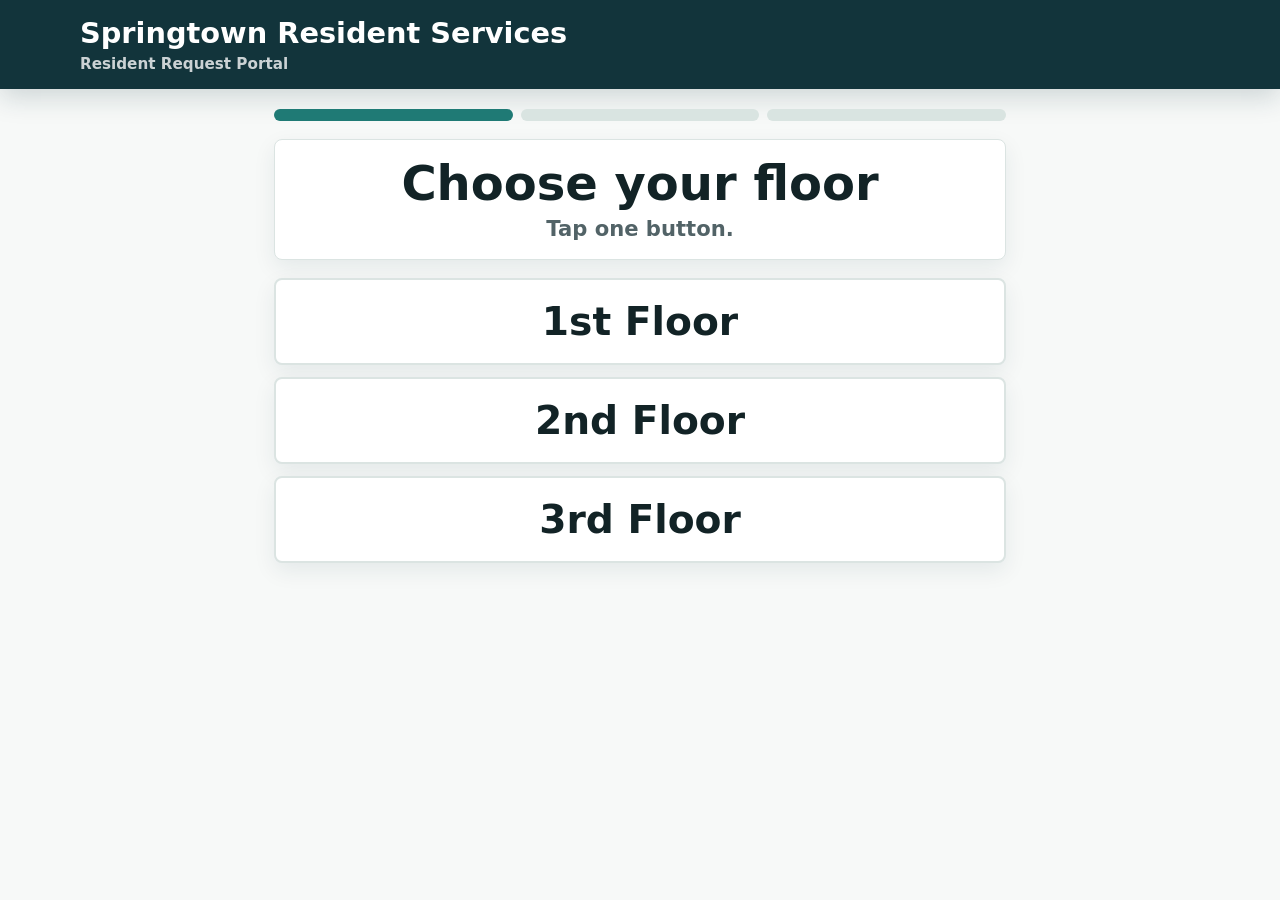
<file: resident-request-portal-pwa/index.html>
<!doctype html>
<html lang="en">
  <head>
    <meta charset="utf-8">
    <meta name="viewport" content="width=device-width, initial-scale=1">
    <meta name="theme-color" content="#12343B">
    <meta name="apple-mobile-web-app-capable" content="yes">
    <meta name="apple-mobile-web-app-title" content="aly request">
    <title>aly request</title>
    <link rel="manifest" href="manifest.webmanifest">
    <link rel="apple-touch-icon" href="apple-touch-icon.png">
    <link rel="icon" type="image/png" sizes="192x192" href="app-icon-192.png">
    <link rel="stylesheet" href="styles.css?v=20260702-icon-name">
  </head>
  <body>
    <div id="app"></div>
    <script src="config.js?v=20260702-icon-name"></script>
    <script src="app.js?v=20260702-icon-name"></script>
  </body>
</html>
</file>
<file: resident-request-portal-pwa/styles.css>
:root {
  --bg: #f7f9f8;
  --ink: #122326;
  --muted: #526367;
  --panel: #ffffff;
  --line: #dbe4e2;
  --navy: #12343b;
  --teal: #1f7a75;
  --teal-dark: #155b58;
  --coral: #e56b4e;
  --coral-dark: #b64632;
  --gold: #f4b942;
  --green: #2e7d50;
  --red: #b42318;
  --shadow: 0 14px 34px rgba(18, 52, 59, .12);
  --soft-shadow: 0 8px 22px rgba(18, 52, 59, .08);
  color-scheme: light;
  font-family: Inter, ui-sans-serif, system-ui, -apple-system, BlinkMacSystemFont, "Segoe UI", sans-serif;
}

* {
  box-sizing: border-box;
}

body {
  margin: 0;
  min-height: 100vh;
  background: var(--bg);
  color: var(--ink);
}

button,
input,
select,
textarea {
  font: inherit;
}

button {
  border: 0;
  cursor: pointer;
}

button:disabled {
  cursor: not-allowed;
  opacity: .62;
}

button:focus-visible,
input:focus-visible,
select:focus-visible,
textarea:focus-visible {
  outline: 4px solid rgba(31, 122, 117, .24);
  outline-offset: 3px;
}

.app-shell {
  min-height: 100vh;
}

.topbar {
  background: var(--navy);
  color: #fff;
  padding: 18px 18px 16px;
  box-shadow: 0 8px 26px rgba(18, 52, 59, .18);
}

.topbar-inner {
  width: min(1120px, 100%);
  margin: 0 auto;
  display: flex;
  align-items: center;
  justify-content: space-between;
  gap: 14px;
}

.brand h1 {
  margin: 0;
  font-size: clamp(1.24rem, 4vw, 1.8rem);
  line-height: 1.1;
  letter-spacing: 0;
}

.brand p {
  margin: 5px 0 0;
  color: rgba(255, 255, 255, .78);
  font-size: .95rem;
  font-weight: 650;
}

.top-actions {
  display: flex;
  align-items: center;
  gap: 10px;
  flex-wrap: wrap;
  justify-content: flex-end;
}

.main {
  width: min(1120px, 100%);
  margin: 0 auto;
  padding: 20px 14px 34px;
}

.resident-main {
  width: min(760px, 100%);
}

.screen {
  display: grid;
  gap: 18px;
}

.panel {
  background: var(--panel);
  border: 1px solid var(--line);
  border-radius: 8px;
  box-shadow: var(--soft-shadow);
  padding: 18px;
}

.step-panel {
  text-align: center;
}

.step-title {
  margin: 0;
  font-size: clamp(1.85rem, 7vw, 3rem);
  line-height: 1.05;
  letter-spacing: 0;
}

.step-subtitle {
  margin: 8px 0 0;
  color: var(--muted);
  font-size: clamp(1.08rem, 3.6vw, 1.32rem);
  font-weight: 700;
}

.progress {
  display: grid;
  grid-template-columns: repeat(3, 1fr);
  gap: 8px;
}

.progress span {
  min-height: 12px;
  border-radius: 999px;
  background: #d9e4e1;
}

.progress span.active {
  background: var(--teal);
}

.choice-grid {
  display: grid;
  grid-template-columns: repeat(2, minmax(0, 1fr));
  gap: 12px;
}

.floor-grid {
  grid-template-columns: 1fr;
}

.choice-button,
.primary-button,
.secondary-button,
.danger-button,
.icon-button {
  border-radius: 8px;
  font-weight: 850;
  line-height: 1.1;
  min-height: 58px;
}

.choice-button {
  background: var(--panel);
  border: 2px solid var(--line);
  color: var(--ink);
  padding: 20px 14px;
  font-size: clamp(1.4rem, 7vw, 2.45rem);
  box-shadow: var(--soft-shadow);
}

.choice-button:active,
.primary-button:active,
.secondary-button:active,
.danger-button:active {
  transform: translateY(1px);
}

.unit-button {
  min-height: 76px;
  font-size: clamp(1.55rem, 6vw, 2.15rem);
}

.request-box {
  display: grid;
  gap: 14px;
}

.spam-trap {
  position: absolute;
  left: -9999px;
  width: 1px;
  height: 1px;
  overflow: hidden;
}

.speak-button {
  min-height: 118px;
  background: #24a1b2;
  color: #fff;
  font-size: clamp(1.5rem, 6vw, 2.35rem);
  display: flex;
  align-items: center;
  justify-content: center;
  gap: 16px;
  text-transform: none;
}

.speak-button.listening {
  background: var(--red);
}

.mic-icon {
  width: clamp(46px, 10vw, 68px);
  height: clamp(46px, 10vw, 68px);
  border-radius: 999px;
  background: rgba(255, 255, 255, .18);
  display: inline-flex;
  align-items: center;
  justify-content: center;
  flex: 0 0 auto;
}

.mic-icon svg {
  width: 68%;
  height: 68%;
  fill: none;
  stroke: currentColor;
  stroke-width: 2.4;
  stroke-linecap: round;
  stroke-linejoin: round;
}

.speak-label {
  display: inline-block;
}

.speech-status {
  margin: -4px 0 0;
  color: var(--muted);
  font-size: 1rem;
  font-weight: 750;
  text-align: center;
}

label {
  display: grid;
  gap: 8px;
  color: var(--ink);
  font-size: 1.1rem;
  font-weight: 850;
}

textarea,
input,
select {
  width: 100%;
  border: 2px solid var(--line);
  border-radius: 8px;
  background: #fff;
  color: var(--ink);
  padding: 14px;
  font-size: 1.08rem;
}

textarea {
  min-height: 150px;
  resize: vertical;
  line-height: 1.45;
}

.request-textarea {
  min-height: 190px;
  font-size: 1.25rem;
}

.primary-button {
  background: var(--teal);
  color: #fff;
  padding: 16px 18px;
  font-size: 1.25rem;
}

.large-submit {
  min-height: 86px;
  font-size: clamp(1.55rem, 6vw, 2.4rem);
}

.form-error {
  margin: 0;
  color: var(--red);
  font-size: 1.05rem;
  font-weight: 800;
}

.secondary-button,
.icon-button {
  background: #fff;
  color: var(--navy);
  border: 2px solid var(--line);
  padding: 12px 16px;
}

.top-link {
  display: inline-flex;
  align-items: center;
  justify-content: center;
  text-decoration: none;
}

.danger-button {
  background: #fff;
  color: var(--red);
  border: 2px solid rgba(180, 35, 24, .32);
  padding: 12px 16px;
}

.back-row {
  display: flex;
  gap: 10px;
  flex-wrap: wrap;
}

.confirmation {
  min-height: 70vh;
  display: grid;
  place-items: center;
  text-align: center;
}

.confirmation .panel {
  width: min(620px, 100%);
  padding: clamp(24px, 7vw, 46px);
}

.confirmation h2 {
  margin: 0;
  font-size: clamp(2rem, 8vw, 3rem);
  line-height: 1.05;
}

.confirmation p {
  margin: 14px 0 0;
  color: var(--muted);
  font-size: clamp(1.15rem, 4vw, 1.45rem);
  font-weight: 750;
}

.admin-layout {
  display: grid;
  grid-template-columns: minmax(250px, 330px) 1fr;
  gap: 16px;
  align-items: start;
}

.stack {
  display: grid;
  gap: 12px;
}

.metric-grid {
  display: grid;
  grid-template-columns: repeat(2, minmax(0, 1fr));
  gap: 10px;
}

.metric {
  background: #fff;
  border: 1px solid var(--line);
  border-radius: 8px;
  padding: 14px;
}

.metric strong {
  display: block;
  font-size: 2rem;
  line-height: 1;
}

.metric span {
  display: block;
  margin-top: 4px;
  color: var(--muted);
  font-weight: 800;
}

.toolbar {
  display: grid;
  gap: 10px;
}

.settings-grid {
  display: grid;
  gap: 12px;
}

.settings-title {
  margin: 0;
  font-size: 1.35rem;
  line-height: 1.15;
  letter-spacing: 0;
}

.inbox-tabs {
  display: grid;
  grid-template-columns: repeat(5, minmax(0, 1fr));
  gap: 8px;
}

.inbox-tab {
  min-height: 54px;
  border: 2px solid var(--line);
  border-radius: 8px;
  background: #fff;
  color: var(--navy);
  padding: 10px;
  font-size: .95rem;
  font-weight: 850;
  line-height: 1.1;
}

.inbox-tab.active {
  background: var(--navy);
  border-color: var(--navy);
  color: #fff;
}

.toolbar label {
  width: 100%;
  font-size: .9rem;
}

.request-list {
  display: grid;
  gap: 12px;
}

.request-card {
  background: #fff;
  border: 1px solid var(--line);
  border-left: 8px solid var(--teal);
  border-radius: 8px;
  box-shadow: var(--soft-shadow);
  padding: 14px;
}

.request-card.urgent {
  border-left-color: var(--coral);
}

.request-card.emergency {
  border-left-color: var(--red);
}

.request-head {
  display: flex;
  justify-content: space-between;
  gap: 12px;
  align-items: flex-start;
}

.request-head h3 {
  margin: 0;
  font-size: 1.25rem;
}

.request-time {
  margin-top: 4px;
  color: var(--muted);
  font-weight: 700;
}

.badge-row {
  display: flex;
  flex-wrap: wrap;
  gap: 8px;
  margin: 12px 0;
}

.badge {
  display: inline-flex;
  align-items: center;
  min-height: 32px;
  border-radius: 999px;
  padding: 6px 10px;
  background: #edf4f2;
  color: var(--navy);
  font-size: .88rem;
  font-weight: 850;
}

.badge.warning {
  background: #fff1d0;
  color: #6c4600;
}

.badge.route {
  background: #e5f3ff;
  color: #154c72;
}

.badge.danger {
  background: #ffe1dd;
  color: var(--red);
}

.request-card p {
  margin: 8px 0;
  line-height: 1.45;
}

.field-grid {
  display: grid;
  grid-template-columns: repeat(2, minmax(0, 1fr));
  gap: 10px;
  margin-top: 12px;
}

.password-row {
  display: grid;
  grid-template-columns: 1fr auto;
  gap: 8px;
  align-items: stretch;
}

.compact-button {
  min-height: 54px;
  padding-inline: 14px;
}

.full {
  grid-column: 1 / -1;
}

.empty {
  text-align: center;
  color: var(--muted);
  font-weight: 800;
  padding: 30px 10px;
}

.notice {
  border-left: 6px solid var(--gold);
  background: #fff8e7;
  color: #4f3900;
}

.small-text {
  color: var(--muted);
  font-size: .92rem;
  font-weight: 700;
}

.resource-summary {
  color: var(--navy);
  cursor: pointer;
  font-size: 1.05rem;
  font-weight: 900;
}

.resource-tools {
  display: grid;
  gap: 8px;
  margin-top: 12px;
}

.upload-button {
  display: grid;
  place-items: center;
  text-align: center;
}

.visually-hidden {
  position: absolute;
  width: 1px;
  height: 1px;
  padding: 0;
  margin: -1px;
  overflow: hidden;
  clip: rect(0, 0, 0, 0);
  white-space: nowrap;
  border: 0;
}

@media (max-width: 800px) {
  .topbar-inner,
  .request-head,
  .toolbar {
    align-items: stretch;
    flex-direction: column;
  }

  .admin-layout,
  .field-grid {
    grid-template-columns: 1fr;
  }

  .inbox-tabs {
    grid-template-columns: repeat(2, minmax(0, 1fr));
  }

  .top-actions {
    justify-content: flex-start;
  }
}

@media (max-width: 520px) {
  .choice-grid {
    grid-template-columns: 1fr;
  }

  .main {
    padding-inline: 10px;
  }

  .panel {
    padding: 14px;
  }
}
</file>
